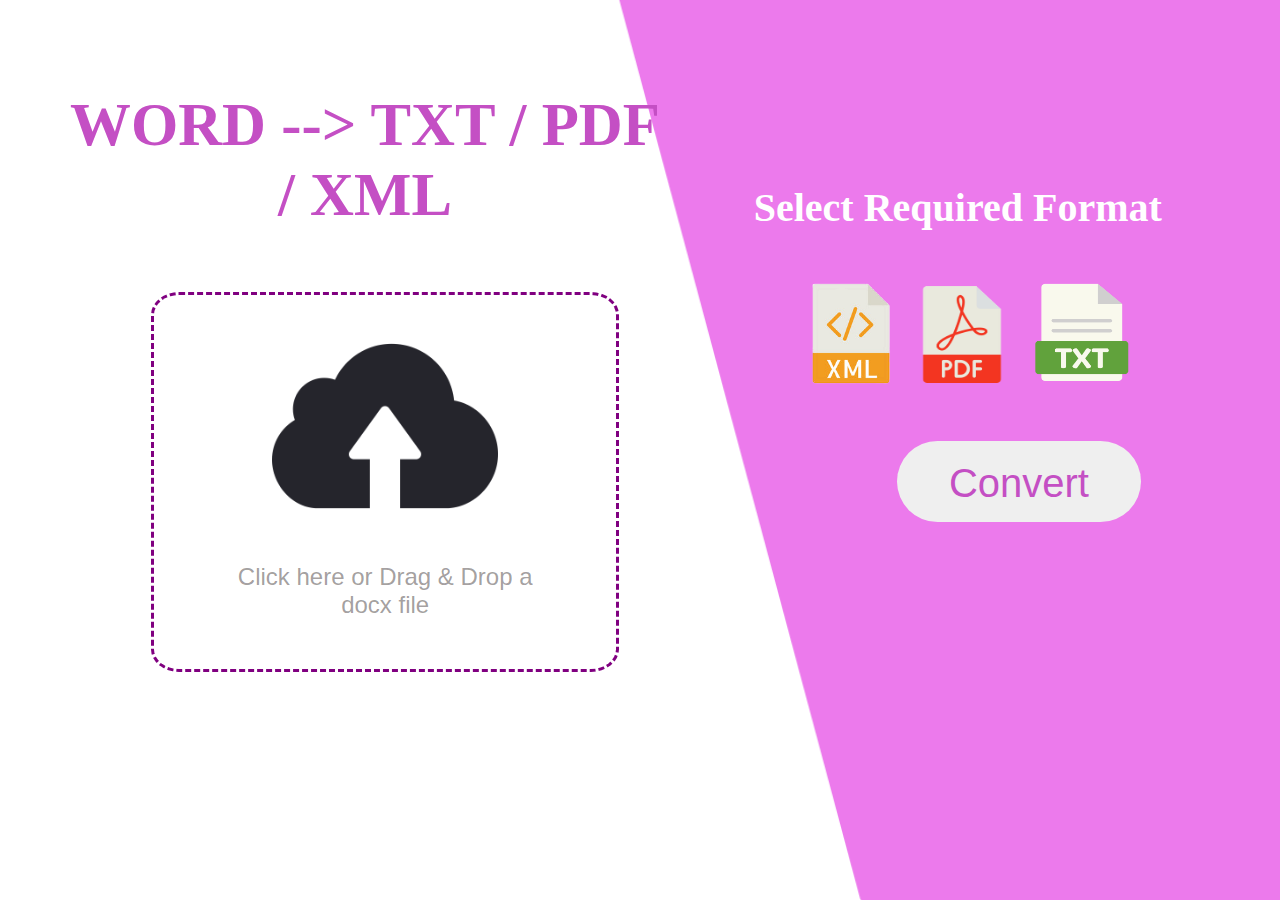
<file: frontend/index.html>
<!DOCTYPE html>
<html lang="en">

<head>
  <meta charset="UTF-8">
  <meta http-equiv="X-UA-Compatible" content="IE=edge">
  <meta name="viewport" content="width=device-width, initial-scale=1.0">
  <title>Docxconverter</title>
  <link rel="stylesheet" href="style.css" type="text/css">
  <!-- <link rel="stylesheet" href="loading.css" type="text/css"> -->
  <link href="https://fonts.googleapis.com/css2?family=Roboto:wght@300&display=swap" rel="stylesheet">

</head>

<body>
  <div id="before_upload">

    <form method="POST" enctype="multipart/form-data" id="fileUploadForm" name="form">
      <div id="whole">
        <div id="left">
          <!-- <div class="d"></div> -->
          <h1 style="margin-top: 3%;">WORD --> TXT / PDF / XML </h1>

          <div class="drag-drop">
            <img class="drag-drop-img" src="image/cloud-computing.png" alt="">
            <div><i class="fa-solid fa-file-lines"></i></div>
            <p class="drag-drop-tag">Click here or Drag & Drop a docx file </p>
            <!-- <div class="drag-drop-thumb" data-label="myfile.txt"></div> -->
            <input type="file" name="upload_file" class="drag-drop-input" accept="application/msword,
            application/vnd.openxmlformats-officedocument.wordprocessingml.document" required >
          </div>
        </div>


        <div id="right">
          <h1>Select Required Format</h1>

          <div id="outer">

            <div id="one">
                <label for="XML">
                <input type="radio" id="XML" name="required_format" value="xml">
                <img src="image/xml-new.png" alt="XML" style="height:112px; width:93px; margin-top:-6px; ">
              </label>
            </div>

            <div id="two"> 
                <label for="PDF">
                <input type="radio" id="PDF" name="required_format" value="pdf">
                <img src="image/002-pdf-file2.png" alt="PDF" style="height:105px; width:99px; margin-left: 12px; "> <br>
              </label><br>
            </div>
              
            <div id="three">

                <label for="TXT">
                  <input type="radio" id="TXT" name="required_format" value="txt">
                <img src="image/txt-file.png" alt="TXT"
                  style="height:107px; width:100px; margin-top:-3px; margin-left: 8px; "> <br>
              </label><br>
            </div>

          </div>

          <div class="continue-button">
            <!-- <input type="submit" id="sub_btn" value="Convert" disabled="disabled"> -->
            <button type="button" id="sub_btn"> <span>Convert</span>
            </button>

          </div>


        </div>
    </form>
  </div>
  </div>

  <div id="modal">
    <div class="modal_content">
        <span class="close"> &times;</span>
        <p id="msg"></p>
    </div>
  </div>

  <div id="loading_page">
    <div class="circle">
      <div class="outer">
        <div class="over"><img src="image/word_circle1.png" alt=""></div>
        <div class="base1 base"></div>
        <div class="base2 base"></div>
        <div class="base3 base"></div>
        <div class="base4 base"></div>
        <div class="base4 base"></div>
      </div>
    </div>
    <div>
      <h2 id="loading-content">Uploading Your document</h2>
    </div>

  </div>



  <script>
    const loader = document.getElementById("loading-content");
    setTimeout(() => {
      loader.innerHTML = "Uploading... 0%";
    }, 9000+1000);

    setTimeout(() => {
      loader.innerHTML = "Uploading... 20%";
    }, 9000+1800);

    setTimeout(() => {
      loader.innerHTML = "Uploading... 50%";
    }, 9000+3000);

    setTimeout(() => {
      loader.innerHTML = "Uploading... 90%";
    }, 9000+4000);

    setTimeout(() => {
      loader.innerHTML = "Uploaded Successfullly!";
    }, 9000+5000);

    setTimeout(() => {
      loader.innerHTML = "Converting Your File...";
    }, 9000+5500);
  </script>

  <script src="https://ajax.googleapis.com/ajax/libs/jquery/2.2.4/jquery.min.js"></script>
  <script src="drag_drop.js"></script>
  <script src="../integrate/controller.js"></script>
</body>

</html>
</file>
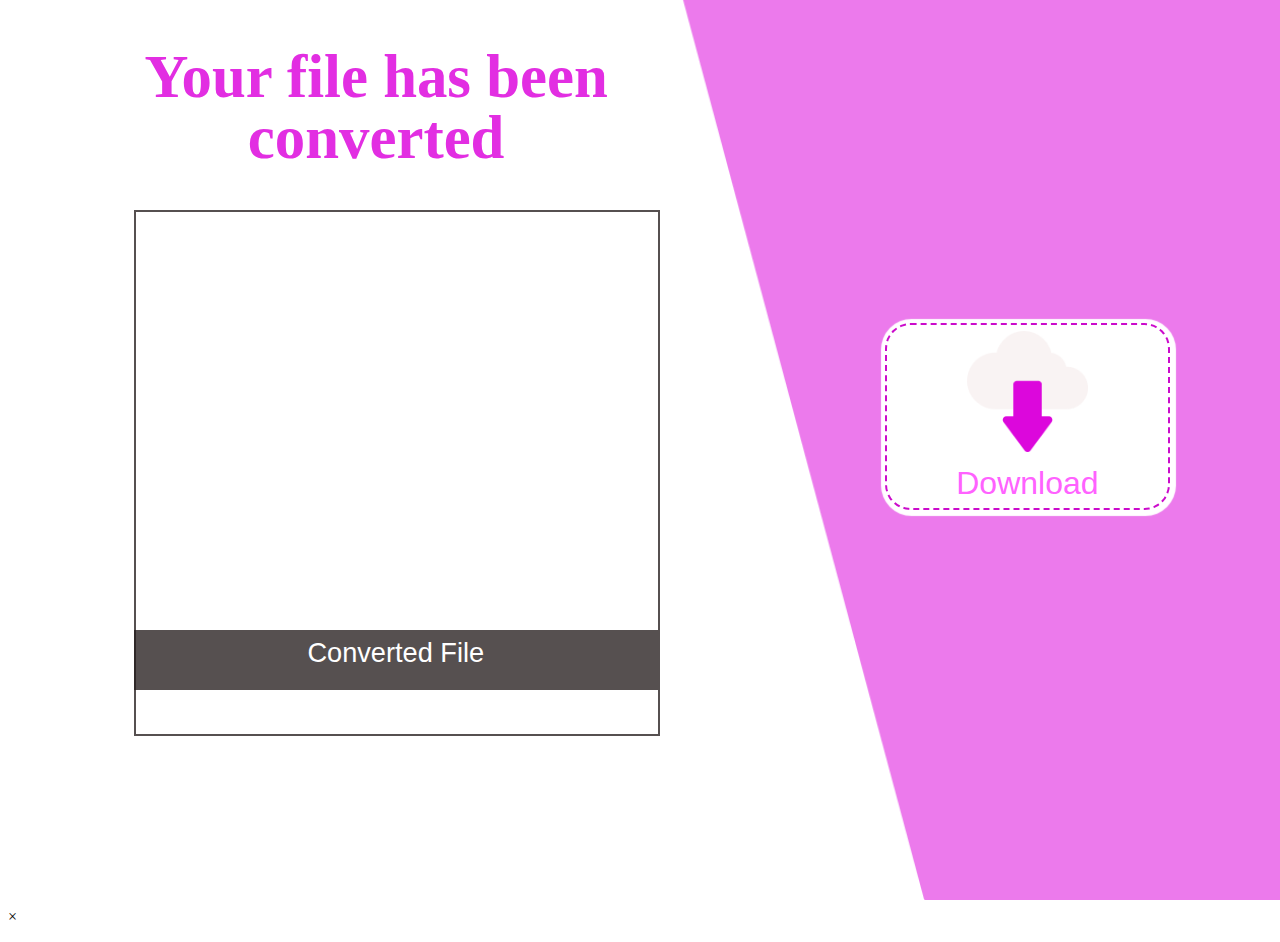
<file: frontend/last.html>
<!DOCTYPE html>
<html lang="en">

<head>
    <meta charset="UTF-8">
    <meta http-equiv="X-UA-Compatible" content="IE=edge">
    <meta name="viewport" content="width=device-width, initial-scale=1.0">
    <link rel="stylesheet" href="style_last.css" type="text/css">
    <title>Docxconverter</title>
</head>

<body>

    <div class="whole">
        <!-- <div class="d"></div> -->
        <div class="left">
            <h1 style="margin-left: -15%;">Your file has been converted</h1>
            <div id="preview-div">
                <div id="ribbon">
                    Converted File
                </div>
                <div id="result">

                </div>
            </div>
        </div>
        
        <div class="right">
            <div class="download">
                <form action="" method="POST" class="download-button">
                    <button type="submit">
                        <a href="" id="dwnld_link" download>
                            <img src="image/download.png" alt="">
                            <span>Download</span>
                        </a>
                    </button>
                </form>
            </div>


        </div>

    </div>

    <div class="modal">
        <div class="modal_content">
            <span class="close"> &times;</span>
            <p class="msg"></p>
        </div>
      </div>
      
    <script src="https://ajax.googleapis.com/ajax/libs/jquery/2.2.4/jquery.min.js"></script>
    <script src="../integrate/controller_last.js"></script>

</body>

</html>
</file>
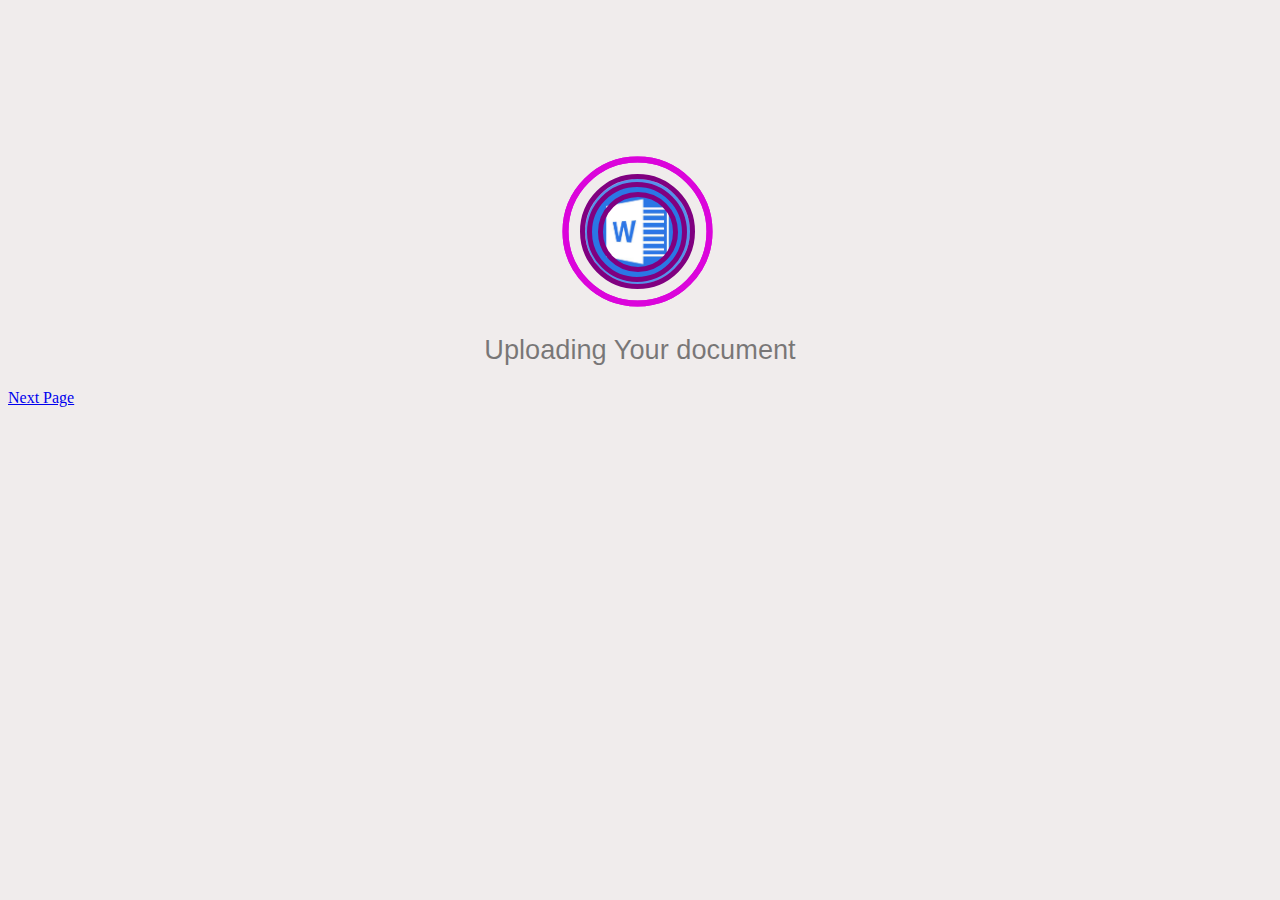
<file: frontend/loading.html>
<!DOCTYPE html>
<html lang="en">

<head>
  <meta charset="UTF-8">
  <meta http-equiv="X-UA-Compatible" content="IE=edge">
  <meta name="viewport" content="width=device-width, initial-scale=1.0">
  <link rel="stylesheet" href="loading.css" type="text/css">
  <title>Docxconverter</title>
</head>

<body>
  <div class="circle">
    <div class="outer">
      <div class="over"><img src="image/word_circle1.png" alt=""></div>
      <div class="base"></div>
      <div class="base2"></div>
      <div class="base3"></div>
      <div class="base4"></div>
      <div class="base4"></div>
    </div>
  </div>
  <div>
    <h2 id="loading-content">Uploading Your document</h2>
  </div>

  <a href="last.html">Next Page</a>

  <script>
    const loader = document.getElementById("loading-content");
    setTimeout(() => {
      loader.innerHTML = "Uploading... 0%";
    }, 1000);

    setTimeout(() => {
      loader.innerHTML = "Uploading... 20%";
    }, 1800);

    setTimeout(() => {
      loader.innerHTML = "Uploading... 50%";
    }, 3000);

    setTimeout(() => {
      loader.innerHTML = "Uploading... 90%";
    }, 4000);

    setTimeout(() => {
      loader.innerHTML = "Uploaded Successfullly!";
    }, 5000);

    setTimeout(() => {
      loader.innerHTML = "Converting Your File...";
    }, 5500);
  </script>
   <script src="https://ajax.googleapis.com/ajax/libs/jquery/2.2.4/jquery.min.js"></script>
   <script src="../integrade/controller.js"></script>
</body>

</html>
</file>
<file: frontend/style.css>
body{
    width:100vw;
    height:100vh;
    /* background-image: linear-gradient(50deg,white 0% 45% ,violet   ); */
    background-color: white ;
    background-image: url(image/background.png);
    background-size: cover;
    background-position: center;
    background-attachment: fixed;
    min-width: 450px;
    position:relative;
} 

h1{
    text-align: center;
    font-size: 3.8rem;
    font-weight: 550;
    margin-top: 2%;
    /* margin-left:12%; */
    font-family: 'Segoe UI';
    color:rgb(196, 79, 196);
}


.d{
    position:absolute;
    right:0;
    width:100vh;
    height:150vh;
    /* border: 1px solid black; */
    background-color: rgb(236, 122, 236);
    transform: rotateZ(-15deg);
    margin-top:-20%;
    margin-right:-5.4%;
    z-index: -1;
    overflow: hidden;
}
#whole{
    display: flex;
}
#left{
    width:55%;
    height:100%;
    margin-left: 4%;
    min-width: 400px;
}




.drag-drop{
    width:68%;
    height:300px;
    /* Modified here */
    /* height:75%; */
    border:3px dashed purple;
    border-radius: 6%;
    padding:5px;
    display: flex;
    flex-direction: column;
    text-align: center;
    align-items: center;
    justify-content: center;
    cursor:pointer;
    margin-left: 15%;
    margin-top: 10%;
    position: relative;
}
.drag-drop img{
    /* width:120px;
    height:100px; */
    /* Modified here */
    width:50%;
    height:65%;
    margin-top: 3%;
    /* align-items: center; */
}
.drag-drop:hover{
    background-color: rgba(241,243,244,1);
    box-shadow: 1px 1px 1px 12px rgba(241,243,244,1);
    border:3px solid purple;
}
.drag-drop-over{
    border:3px dashed purple;
    /* border:solid purple; */

}

.drag-drop-tag{
    text-align: center;
    height:auto;
    width:75%;
    font-size: 1.5rem;
    font-family: sans-serif;
    font-weight:500 ;
    color:rgba(36, 24, 24, 0.432)
}
.drag-drop-input{
   /* display: none; */
   /* Modified here? */
   visibility: hidden;
}

.drag-drop-thumb{
    position: absolute;
    height:85%;
    /* 75 */
    width:58%; 
    /* 58% */
    overflow:hidden;
    border-radius: 10%;
    background-color: rgb(239, 233, 240);
    background-size: cover;
    /* padding: -5%; */
   /* padding-left: 20px; */
}
.drag-drop-thumb::after{
    content: attr(data-label); 
    bottom: 0;
    left:0px;
    position:absolute;
    /* padding:5px 0px 5px 2px; */
    /* word-wrap: break-word; */
    border-radius:2px 0px 0px 20px;
    background-color: black;
    color: white;
    text-align: center;
    width:100%;
    height:auto;
    font-size: 1.3rem;
    overflow: hidden;
}


#right{
    width:40%;
    height:auto;
    margin-left: 10%;
    margin-top: 8%;
    color:white !important;
    min-width: 400px;
}
#right h1{
    color:white !important;
    font-size: 2.5rem;
    margin-left: -35%;
}
#right div img{
    height:100px;
    width:100px;
}
#right div{
    display: flex;
    /* align-content: baseline; */
}

#outer{
    display: flex;
    padding-top: 5%;
}
/* HIDE RADIO */
[type=radio] { 
    position: absolute;
    opacity: 0;
    width: 0;
    height: 0;
  }
  
  /* IMAGE STYLES */
  [type=radio] + img {
    cursor: pointer;
  }
  
  /* CHECKED STYLES */
  [type=radio]:checked + img {
    /* outline: 2px solid #f00; */
    background-color: rgb(238, 87, 238);
    /* box-shadow: 1px 1px 1px 10px rgb(238, 87, 238); */
    border-radius: 5px;
  }

.continue-button{
    width:100%;
    height:90%;
    padding-left: 20%;
    padding-top: 10%;
}

.continue-button button{
    color:rgb(196, 79, 196);
    width:50%;
    height:18%;
    /* padding-left:0%; */
    padding-top:1%;
    font-size: 250%;
    font-weight:300;
    border-radius: 3.2rem;
    border:none;
}


.continue-button button:hover{
    color: white;
    background-color: rgb(196, 79, 196);
    /* border: 2px solid white; */
}
@media screen and (max-width:1040px){
    body{
        background-position-x: 70%;
    }
}
@media screen and (max-width:890px) {
    #whole{
        flex-direction: column;
    }
    body{
        background-position-x: 50%;
    }
    #right{
        align-items: center;
        width:80%;
        display: flex;
        flex-direction: column;
        justify-content: center;
        margin-left: 3%;
    }
    #right h1{
        color:rgb(161, 48, 161) !important;
        text-align: center !important;
        margin-left: 0%;
    }
    #left{
        width:80%;
    }

    #outer{
        align-items: center;
        /* padding-left: 4vw; */
    }
    [type=radio]:checked + img {
        background-color: rgb(223, 222, 222);
      }
    .continue-button button{
        border:2px solid rgb(196, 79, 196);
        width:100%;
        margin-left: -20%;
    }
    .continue-button button:hover{
        border-color:white;
    }
}

@media  screen and (min-height:700px) {
    #left{
        padding-top: 5%;
        width:50%;
    }
    .drag-drop{
        width:74%;
        height:38%;
       
    }
    #right{
        padding-top: 5%;
        /* margin-left: 1%; */
    }
    body{
    background-position-x:65%;
    }
    #whole{
    justify-content: space-around;
    }
}

/* body{
    background-color: rgb(240, 236, 236) ;
    background-image: none;
} */

#loading-content{
    text-align: center;
    font-family:Arial, Helvetica, sans-serif;
    font-weight: 400;
    font-size: 1.7rem;

    color:rgba(0, 0, 0, 0.5);
    margin-top: 0%;
    animation: changecontent 2s linear 1;
}
.circle{
    display: flex;
    flex-direction: row;
    justify-content: center;
   
}

.outer{
    width:200px;
    height:200px;
    position: relative;
    border-radius: 50%;
    
    /* margin-left: 42%; */
    align-items: center;
    margin-top: 10%;
    /* border:1px solid black; */ 
}

.over{
    width:110px;
    height:110px;
    padding: 21%;
    position: absolute;
    z-index: 0;
}
.over img{
    width:100%;
    height:100%;
}
.base{
    position: absolute;
    padding: -4%;
    border-radius: 50%;
    border:5px solid purple;
}
.base1{
    width: 105px;
    height:105px;
    margin:20%;
    animation:action 2s ease-in-out infinite;
}
.base2{
    width: 90px;
    height:90px;
    margin:23.7%;
    animation:action2 2s ease-in-out infinite;
}
.base3{
    width: 70px;
    height:70px;
    margin:29%;
    animation:action3 2s ease-in-out infinite;
}
.base4{
    width: 115px;
    height:115px;
    margin:17.5%;
    animation:action4 2s ease-in-out infinite;
    transform:scale(1.2,1.2);
    border-color: rgb(219, 5, 219);
}

@keyframes action{
    0%{   
        transform:scale(1.1,1.1);
        border-color: rgb(150, 2, 150);
    }
    25%{   
        transform:scale(1.2,1.2);
        border-color: rgb(175, 4, 175);
    }
    50%{   
        transform:scale(1.3,1.3);
        border-color: rgb(180, 4, 180);
    }
    75%{   
        transform:scale(1.4,1.4);
        border-color: rgb(236, 6, 236);
    }
    100%{   
        transform:scale(1.5,1.5);
        border-color: rgb(253, 13, 253);
        border:none;
    }
}

@keyframes action2{
    0%{   
        transform:scale(1.1,1.1);
        border-color: rgb(150, 2, 150);
    }
    25%{   
        transform:scale(1.2,1.2);
        border-color: rgb(175, 4, 175);
    }
    50%{   
        transform:scale(1.3,1.3);
        border-color: rgb(180, 4, 180);
    }
    75%{   
        transform:scale(1.4,1.4);
        border-color: rgb(236, 6, 236);
    }
    100%{   
        transform:scale(1.5,1.5);
        border-color: rgb(253, 13, 253);
    }
}

@keyframes action3{
    0%{   
        transform:scale(1.1,1.1);
        border-color: transparent  !important;
        border:none;
    }
    10%{   
        transform:scale(1.25,1.25);
        border-color: rgb(175, 4, 175);
        /* border:none; */
    }
    50%{   
        transform:scale(1.3,1.3);
        border-color: rgb(180, 4, 180);
    }
    75%{   
        transform:scale(1.4,1.4);
        border-color: rgb(236, 6, 236);
    }
    100%{   
        transform:scale(1.5,1.5);
        border-color: rgb(253, 13, 253);
    }
}

@keyframes action4{
    0%{   
        /* transform:scale(1.1,1.1); */
        border-color: rgb(150, 2, 150);
        /* border:none; */
    }
    25%{   
        /* transform:scale(1.2,1.2); */
        border-color: rgb(175, 4, 175);
        /* border:none; */
    }
    50%{   
        /* transform:scale(1.3,1.3); */
        /* border-color: rgb(180, 4, 180); */
    }
    75%{   
        /* transform:scale(1.4,1.4); */
        border-color: rgb(236, 6, 236);
        /* border: none; */
    }
    100%{   
        /* transform:scale(1.5,1.5); */
        border-color: rgb(253, 13, 253);
        /* border: none; */
    }
}


/* The Modal (background) */
#modal {
    display: none; 
    position: fixed; 
    z-index: 1;
    padding-top: 200px; 
    left: 0;
    top: 0;
    width: 100%; 
    height: 100%; 
    overflow: auto; 
    background-color: rgba(0,0,0,0.4); 
  }
  
  /* Modal Content */
  .modal_content {
    background-color: #fefefe;
    margin: auto;
    padding: 20px;
    font-size: 1.5rem; 
    font-weight: 550;
    font-family: roboto;
    border-radius: 1.2em;
    border: 1px solid #888;
    width: 30%;
  }
  
  /* The Close Button */
  .close {
    color: #aaaaaa;
    float: right;
    font-size: 28px;
    font-weight: bold;
  }
  
  .close:hover,
  .close:focus {
    color: #000;
    text-decoration: none;
    cursor: pointer;
  }
</file>
<file: frontend/loading.css>
body{
    background-color: rgb(240, 236, 236) ;
    
}

h2{
    text-align: center;
    font-family:Arial, Helvetica, sans-serif;
    font-weight: 400;
    font-size: 1.7rem;

    color:rgba(0, 0, 0, 0.5);
    margin-top: 0%;
    animation: changecontent 2s linear 1;
}
.circle{
    display: flex;
    flex-direction: row;
    justify-content: center;
   
}

.outer{
    width:200px;
    height:200px;
    position: relative;
    border-radius: 50%;
    
    /* margin-left: 42%; */
    align-items: center;
    margin-top: 10%;
    /* border:1px solid black; */ 
}

.over{
    width:110px;
    height:110px;
    padding: 21%;
    position: absolute;
    z-index: 0;
}
.over img{
    width:100%;
    height:100%;
}
.base{
    width: 105px;
    height:105px;
    position: absolute;
    margin:20%;
    padding: -4%;
    animation:action 2s ease-in-out infinite;
    /* animation-delay: 0.5s; */
    /* z-index: 2; */
    border-radius: 50%;
    border:5px solid purple;
}
.base2{
    width: 90px;
    height:90px;
    position: absolute;
    margin:23.7%;
    padding: -4%;
    animation:action2 2s ease-in-out infinite;
    /* animation-delay: 0.5s; */
    z-index: 2;
    border-radius: 50%;
    border:5px solid purple;
}
.base3{
    width: 70px;
    height:70px;
    position: absolute;
    margin:29%;
    padding: -4%;
    animation:action3 2s ease-in-out infinite;
    /* animation-delay: 0.5s; */
    z-index: 2;
    border-radius: 50%;
    border:5px solid purple;
}
.base4{
    width: 115px;
    height:115px;
    position: absolute;
    margin:17.5%;
    padding: -4%;
    animation:action4 2s ease-in-out infinite;
    transform:scale(1.2,1.2);
    z-index: 2;
    border-radius: 50%;
    border:5px solid rgb(219, 5, 219);
}

@keyframes action{
    0%{   
        transform:scale(1.1,1.1);
        border-color: rgb(150, 2, 150);
    }
    25%{   
        transform:scale(1.2,1.2);
        border-color: rgb(175, 4, 175);
    }
    50%{   
        transform:scale(1.3,1.3);
        border-color: rgb(180, 4, 180);
    }
    75%{   
        transform:scale(1.4,1.4);
        border-color: rgb(236, 6, 236);
    }
    100%{   
        transform:scale(1.5,1.5);
        border-color: rgb(253, 13, 253);
        border:none;
    }
}

@keyframes action2{
    0%{   
        transform:scale(1.1,1.1);
        border-color: rgb(150, 2, 150);
    }
    25%{   
        transform:scale(1.2,1.2);
        border-color: rgb(175, 4, 175);
    }
    50%{   
        transform:scale(1.3,1.3);
        border-color: rgb(180, 4, 180);
    }
    75%{   
        transform:scale(1.4,1.4);
        border-color: rgb(236, 6, 236);
    }
    100%{   
        transform:scale(1.5,1.5);
        border-color: rgb(253, 13, 253);
    }
}

@keyframes action3{
    0%{   
        transform:scale(1.1,1.1);
        border-color: transparent  !important;
        border:none;
    }
    10%{   
        transform:scale(1.25,1.25);
        border-color: rgb(175, 4, 175);
        /* border:none; */
    }
    50%{   
        transform:scale(1.3,1.3);
        border-color: rgb(180, 4, 180);
    }
    75%{   
        transform:scale(1.4,1.4);
        border-color: rgb(236, 6, 236);
    }
    100%{   
        transform:scale(1.5,1.5);
        border-color: rgb(253, 13, 253);
    }
}

@keyframes action4{
    0%{   
        /* transform:scale(1.1,1.1); */
        border-color: rgb(150, 2, 150);
        /* border:none; */
    }
    25%{   
        /* transform:scale(1.2,1.2); */
        border-color: rgb(175, 4, 175);
        /* border:none; */
    }
    50%{   
        /* transform:scale(1.3,1.3); */
        /* border-color: rgb(180, 4, 180); */
    }
    75%{   
        /* transform:scale(1.4,1.4); */
        border-color: rgb(236, 6, 236);
        /* border: none; */
    }
    100%{   
        /* transform:scale(1.5,1.5); */
        border-color: rgb(253, 13, 253);
        /* border: none; */
    }
}
</file>
<file: frontend/style_last.css>
h1{
    text-align: center;
    font-size: 3.8rem;
    font-weight: 550;
    margin-top: -2.5%;
    /* padding-left:10%; */
    line-height: 1;
    font-family: 'Segoe UI';
    color:#e22ee2;
}


body{
    position: relative;
    background-color: white ;
    background-image: url(image/background.png);
    background-size: cover;
    background-position: center;
    background-attachment: fixed;
    background-position-x:55% ;
    min-width: 250px;
}

/* .d{
    position:absolute;
    right:0;
    width:100vh;
    height:150vh;
    border: 1px solid black;
    background-color: rgb(236, 122, 236);
    transform: rotateZ(-15deg);
    margin-top:-20%;
    margin-right:-5.4%;
    z-index: -1;
    overflow: hidden;
} */

.whole{
    display: flex;
    flex-direction: row;
}

.left{
    width:50%;
    height:100%;
    position: relative;
    padding:2% 0% 2% 10%;
}

.right{
    width:50%;
    height:100vh;
    display: flex;
    flex-direction: column;
    justify-content: space-around;
    /* align-content: center; */
}

#preview-div{
    border:2px solid  rgba(36, 28, 28, 0.774) ;
    /* border-bottom: none; */
    width:68%;
    height:230%;
    /* margin:-3% 0% 0% 17% ; */
    /* padding:5%; */
    /* margin-bottom: 5%; */
    /* padding-top:60%; */
    position: absolute;
    
}

#ribbon{
    width:100.5%;
    margin-left: -0.5%;
    height:10%;
    background-color: rgba(36, 28, 28, 0.774);
    /* margin-top: 70%; */
    color:white;
    text-align: center;
    font-size: 1.7rem;
    padding-top: 1.5%;
    font-family:Arial, Helvetica, sans-serif;
    bottom: -80%;
    position: relative;
}
#image_id{
    margin-top: -12%;
}
.download{
    width:50%;
    height:30%;
    padding-left: 5%;
}
.download-button{
   
    width:100%;
    height:100%;
}
.download-button button:hover{
    border:2px solid;
    box-shadow: 1px 1px 1px 5px rgba(245, 245, 245, 0.658);
    background-color:rgba(245, 245, 245, 0.658) ;
}
.download-button button{
    width:100%;
    /* height:100%; */
    background-color: white;
    margin-left:54% ;
    border-radius: 1.6rem; 
    padding: 2%;
    border:2px dashed ;
    box-shadow: 1px 1px 1px 5px white;
    color:#cb0bcb;
    font-size: 2.25rem;
    position: relative;
    align-items: center;
    display: flex;
    text-decoration: none;
    flex-direction: column;
}
.download-button button a img{
    width:45%;
    height:70%;
}
.download-button button a{
    text-decoration: none;    
}
.download-button button a span{
    font-size: 2rem;
    font-weight: 100;
    text-decoration: none; 
    color:#ff62ff
}

@media screen and (min-height:700px){
    h1{
        padding-top: 5%;
    }
    #preview-div{
        height:230%;
        width:75%;
    }
}
@media screen and (max-width:870px){
    #preview-div{
        height:140%;
        width:72%;
    }
}

@media  screen and (max-width:700px) {
    h1{
        padding: 5%;
        font-size: 3.6rem;
        text-align: center;
    }
    /* body{
        
    } */
    .whole{
        flex-direction: column;
    }
    .left{
        width:80%;
        /* padding: 2%; */
    }
    #preview-div{
        align-items: center;
        margin-left: 8%;
        width:72%;
        height:200%;
    }
    .right{
        padding-top: 40%;
        width:80%;
    }    
    .download{
        width:75%;
        align-items: center;
        margin-left: -5%;
    }
    .download-button button{
        margin-left: 32%;
    }
}
@media screen and (max-width:520px){
    #preview-div{
        height:140%;
        width:80%;
       margin-left: 4%;
    }
}
@media screen and (max-width:370px){
    #preview-div{
        height:120%;
        width:80%;
       margin-left: 4%;
    }
}
@media screen and (max-width:310px){
    #preview-div{
        height:100%;
        width:80%;
       margin-left: 4%;
    }
}
</file>
